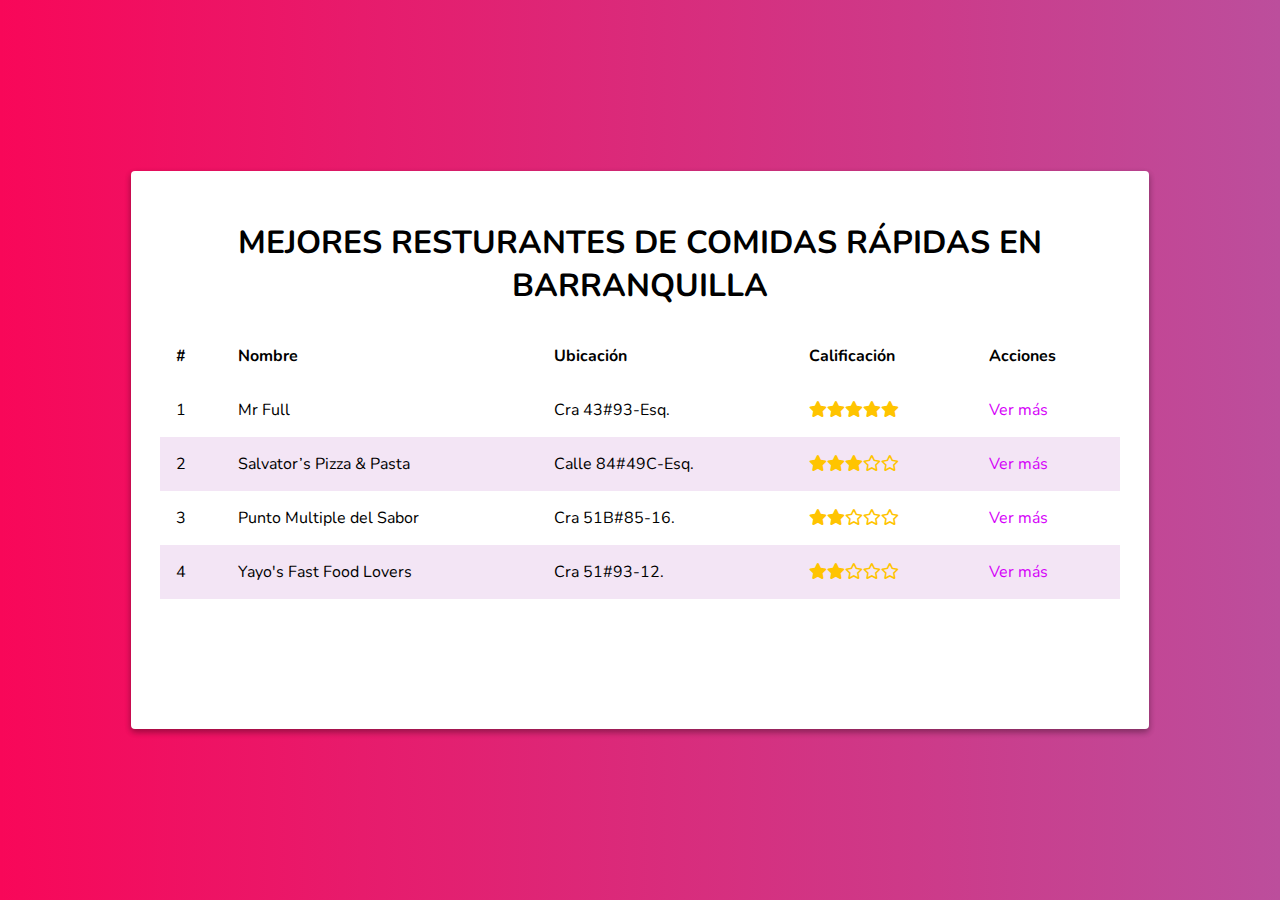
<file: index.html>
<!DOCTYPE html>
<html>

<head>
    <meta charset="utf-8">
    <meta name="viewport" content="width=device-width, initial-scale=1.0">
    <title>Boletin</title>
    <link rel="stylesheet" href="assets/css/main.css">
    <link rel="stylesheet" href="https://necolas.github.io/normalize.css/8.0.1/normalize.css">
    <!--Fuentes-->
    <link rel="stylesheet" href="font-awesome/css/all.css">
    <link rel="preconnect" href="https://fonts.googleapis.com">
    <link rel="preconnect" href="https://fonts.gstatic.com" crossorigin>
    <link href="https://fonts.googleapis.com/css2?family=Nunito:wght@300;500;700&display=swap" rel="stylesheet">
    <link rel="stylesheet" href="./assets/css/animate.css">
</head>

<body>
    <div class="container">
        <div class="content animate__animated animate__fadeInDown">
            <header>
                <h1 class="title">Mejores resturantes de comidas rápidas en Barranquilla</h1>
            </header>

            <table class="table">
                <thead>
                    <th>#</th>
                    <th>Nombre</th>
                    <th>Ubicación</th>
                    <th>Calificación</th>
                    <th>Acciones</th>
                </thead>
                <tbody>
                    <tr>
                        <td>1</td>
                        <td>Mr Full</td>
                        <td>Cra 43#93-Esq.</td>
                        <td><i class="fas fa-star"></i><i class="fas fa-star"></i><i class="fas fa-star"></i><i
                                class="fas fa-star"></i><i class="fas fa-star"></i>
                        </td>
                        <td><a href="/boletines/restaurantes/MrFull.html">Ver más</a></td>
                    </tr>
                    <tr>
                        <td>2</td>
                        <td>Salvator’s Pizza & Pasta</td>
                        <td>Calle 84#49C-Esq.</td>
                        <td><i class="fas fa-star"></i><i class="fas fa-star"></i><i class="fas fa-star"></i><i
                                class="far fa-star"></i><i class="far fa-star"></i></td>
                        <td><a href="/boletines/restaurantes/SalvatorsPizza.html">Ver más</a></td>
                    </tr>
                    <tr>
                        <td>3</td>
                        <td>Punto Multiple del Sabor</td>
                        <td>Cra 51B#85-16.</td>
                        <td><i class="fas fa-star"></i><i class="fas fa-star"></i><i class="far fa-star"></i><i
                                class="far fa-star"></i><i class="far fa-star"></i></td>
                        <td><a href="#">Ver más</a></td>
                    </tr>
                    <tr>
                        <td>4</td>
                        <td>Yayo's Fast Food Lovers</td>
                        <td>Cra 51#93-12.</td>
                        <td><i class="fas fa-star"></i><i class="fas fa-star"></i><i class="far fa-star"></i><i
                                class="far fa-star"></i><i class="far fa-star"></i></td>
                        <td><a href="#">Ver más</a></td>
                    </tr>
                </tbody>
            </table>
        </div>
    </div>
    <script src="/assets/scripts/main.js"></script>
</body>

</html>
</file>
<file: assets/css/main.css>
body{
    margin: 0px;
    padding: 0px;
}

a{
    text-decoration: none;
    color: #d500f9;
}

a:hover{
    opacity: 0.8;
}
.title{
    text-transform: uppercase;
    text-align: center;
}

.paragraph{
    line-height: 1.8em;
    font-weight: 300;
}

html{
    font-family: 'Nunito', sans-serif;
}

.container{
    background: #bc4e9c;  /* fallback for old browsers */
    background: -webkit-linear-gradient(to right, #f80759, #bc4e9c);  /* Chrome 10-25, Safari 5.1-6 */
    background: linear-gradient(to right, #f80759, #bc4e9c); /* W3C, IE 10+/ Edge, Firefox 16+, Chrome 26+, Opera 12+, Safari 7+ */
    height: 100vh;
    display: flex;
    align-items: center;
    justify-content: center;
}

.fa-star{
    color: #ffc400;
}

.content{
    max-width: 960px;
    max-height: 500px;
    background-color: #ffff;
    width: 100%;
    height: 100%;
    /*box-shadow: difHoriz difVert desenfoque amplitud color*/
    box-shadow: 0px 3px 6px rgba(0, 0, 0, 0.16), 0px 3px 6px rgba(0, 0, 0, 0.23);
    border-radius: 4px;
    padding: 1.8em;
    overflow-y: scroll;
    overflow-x: hidden;
    position: relative;
}

.table{
    width: 100%;
    border-spacing: 0;
}
.table tr:nth-child(even){
    background-color:#f3e5f5;
}

.table td, .table th{
    padding: 1em;
    text-align: left;
}

.title-item{
    /*border-bottom-style: solid;
    border-color: #C6426E;
    border-width: 2px;*/
    border-bottom: solid 2px #C6426E;
    font-size: 2em;
    padding-bottom: 1em;
}

.position{
    background-color: #C6426E;
    color: white;
    padding: 10px;
    border-radius: 4px;
    margin-right: 0.5em;
}

.actions{
    position: absolute;
    right: 1em;
    top: 1em;
}

.close{
    color: white;
    width: 40px;
    height: 40px;
    background-color: #b8408c;
    border-radius: 50%;
    display: flex;
    font-weight: 300;
    align-items: center;
    justify-content: center;
    box-shadow: 0px 3px 6px rgba(0, 0, 0, 0.16), 0px 3px 6px rgba(0, 0, 0, 0.23);
}

.address{
    font-weight: bold;
    color: #642b63;
    font-size: 1.2em;
    margin-top: 1em;
    display: inline-block;
}

.main-image{
    float: left;
    height: 250px;
    margin-right: 0.5em;
}
</file>
